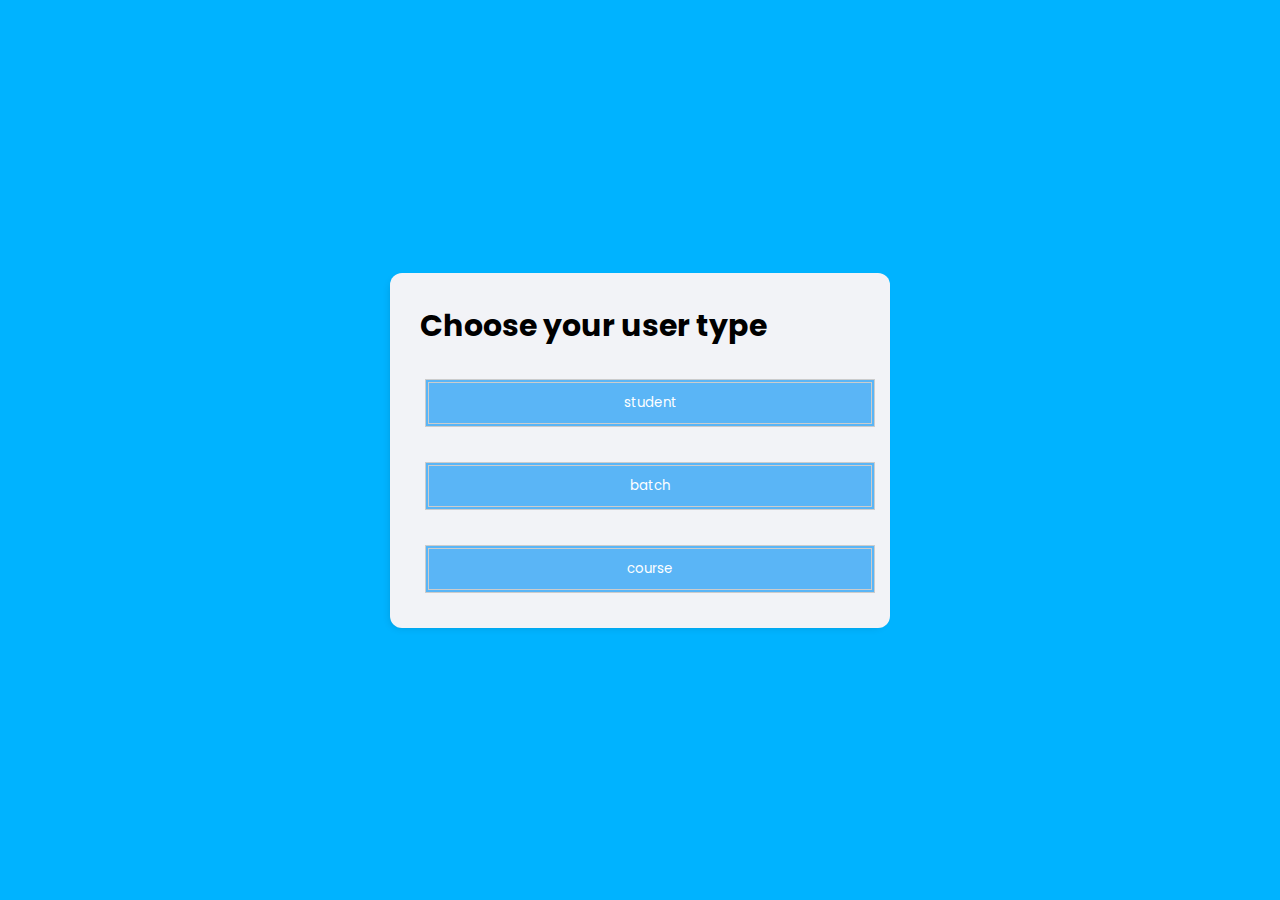
<file: index.html>
<!DOCTYPE html>
<html lang="en">

<head>
    <meta charset="UTF-8">
    <meta http-equiv="X-UA-Compatible" content="IE-edge">
    <meta name="viewport" content="width-device-width, initial-scale = 1.0">
    <title>Sign Up</title>
    <link rel="stylesheet" href="./styles/index.css">
    <style>
        button {
            display: inline-block;
            background-color: #5ab5f6;
            padding: 10px;
            width: 450px;
            color: #ffffff;
            text-align: center;
            border: 4px double #cccccc;
            cursor: pointer;
            margin: 5px;
            -webkit-transition: all 0.5s;
            -moz-transition: all 0.5s;
            -o-transition: all 0.5s;
            transition: all 0.5s;
        }

        button:hover {
            background-color: green;
        }
    </style>
</head>

<body>
    <div class="form">
        <h2>Choose your user type</h2><br>
        <div class="submit">
            <button type="button"
                onclick="window.location.href='./HTML/Student/student_signup.html'">student</button> <br><br>
            <button type="button"
                onclick="window.location.href='./HTML/Advisor/batch_signup.html'">batch</button>
            <br><br>
            <button type="button"
                onclick="window.location.href='./HTML/Instructor/course_login.html'">course</button>
        </div>


</body>

</html>
</file>
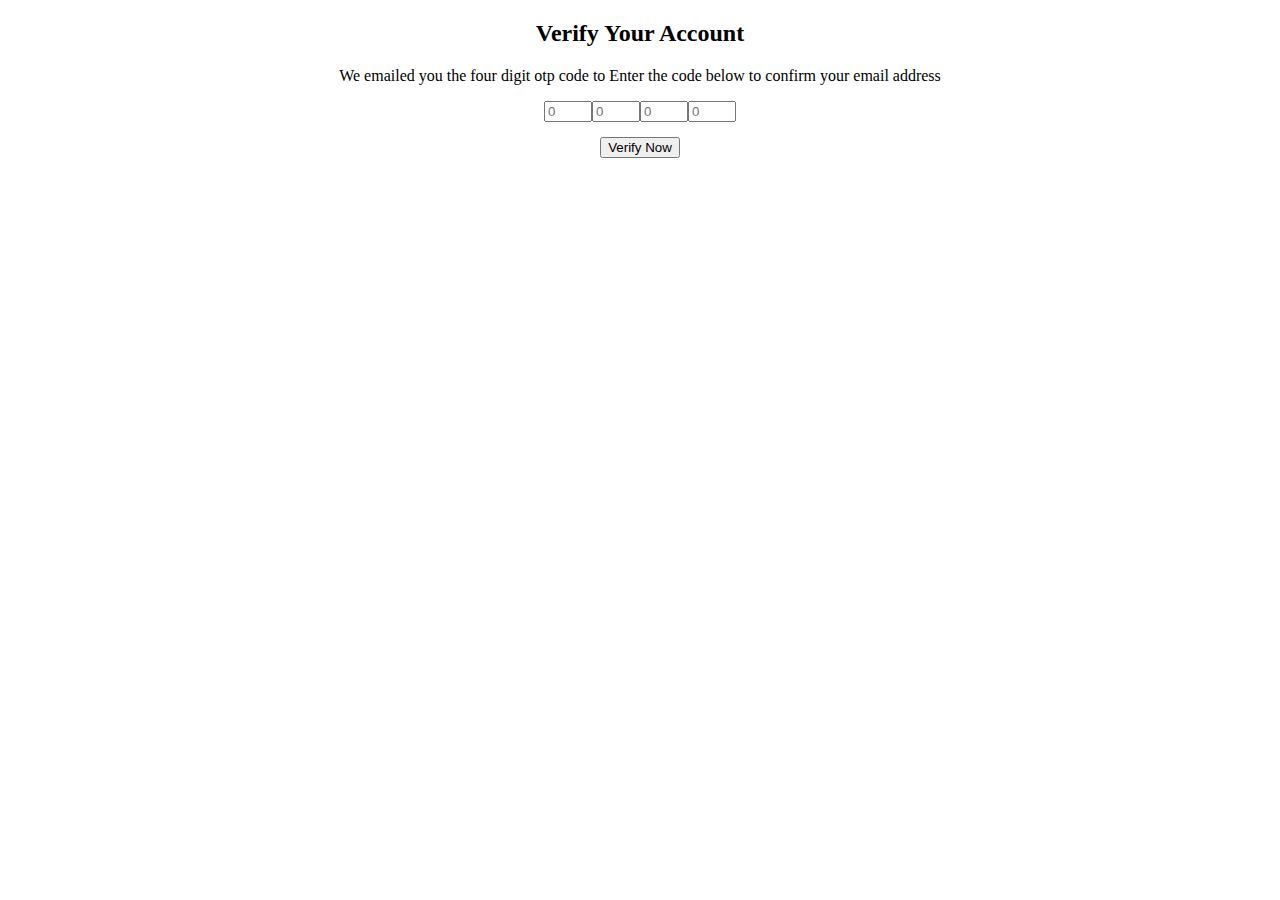
<file: HTML/Advisor/batch_otp.html>
<!DOCTYPE html>
<html lang="en">

<head>
    <meta charset="UTF-8">
    <meta http-equiv="X-UA-Compatible" content="IE-edge">
    <meta name="viewport" content="width-device-width, initial-scale = 1.0">
    <title>Verify</title>
    <link rel="stylesheet" href="../../styles/Advisor/batch_otp.css" />

</head>

<body>
    <div class="form" style="text-align: center;">
        <h2>Verify Your Account</h2>
        <p>We emailed you the four digit otp code to Enter the code below to confirm your email address</p>

        <form action="" autocomplete="off">

            <div class="fields-input">
                <input type="number" name="otp1" class="otp-field" placeholder="0" min="0" max="9" required
                    onpaste="false">
                <input type="number" name="otp2" class="otp-field" placeholder="0" min="0" max="9" required
                    onpaste="false">
                <input type="number" name="otp3" class="otp-field" placeholder="0" min="0" max="9" required
                    onpaste="false">
                <input type="number" name="otp4" class="otp-field" placeholder="0" min="0" max="9" required
                    onpaste="false">
            </div>
            <div class="submit">
                <input type="submit" value="Verify Now" class="button">
            </div>
        </form>
    </div>
    <script src="../../scripts/Advisor/batch_otp.js"></script>
</body>

</html>
</file>
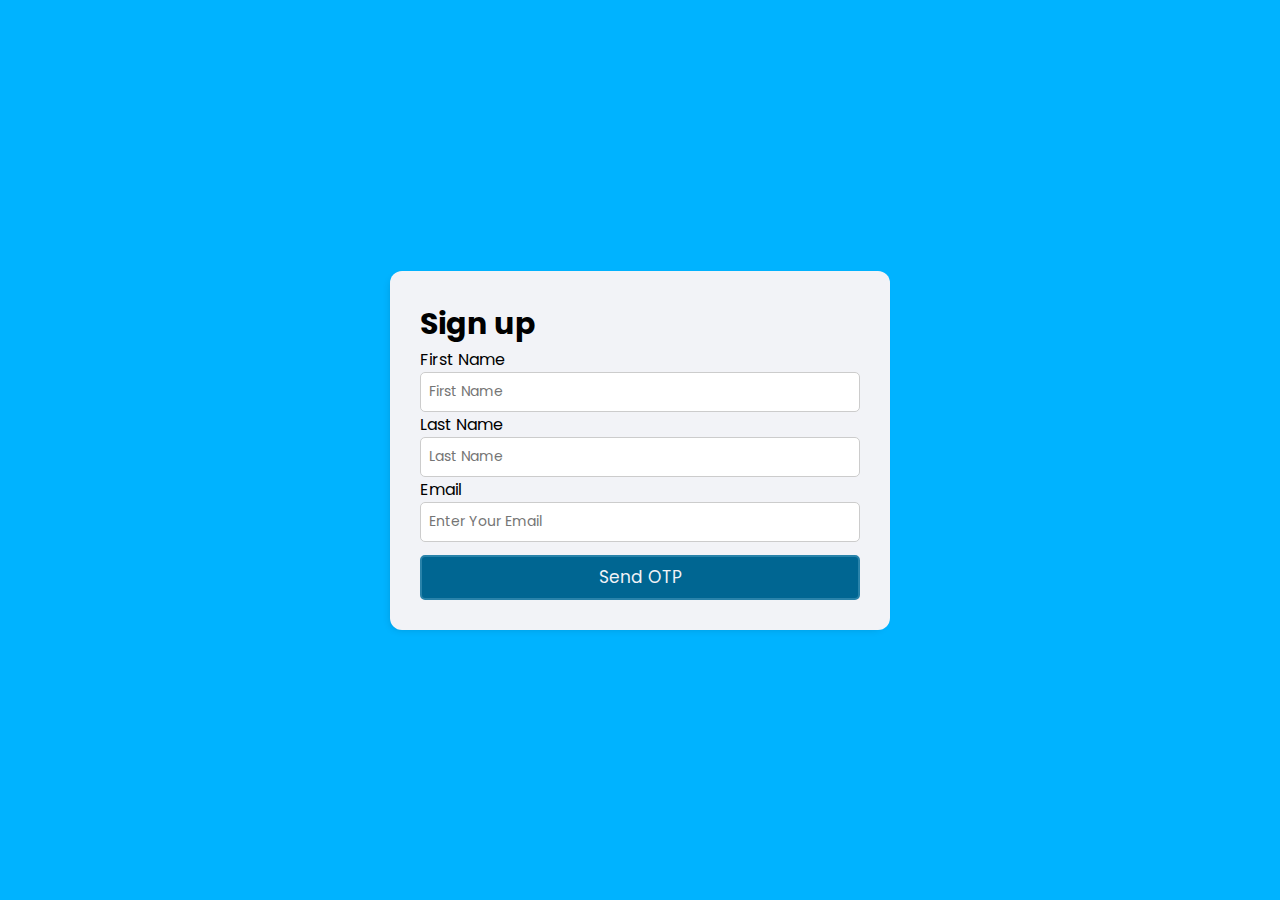
<file: HTML/Advisor/batch_signup.html>
<!DOCTYPE html>
<html lang="en">

<head>
    <meta charset="UTF-8">
    <meta http-equiv="X-UA-Compatible" content="IE-edge">
    <meta name="viewport" content="width-device-width, initial-scale = 1.0">
    <title>Sign Up</title>
    <link rel="stylesheet" href="../../styles/Advisor/batch_login.css">
</head>

<body>
    <div class="form">
        <h2>Sign up</h2>

        <form action="batch_otp.html">

            <div class="grid-details">
                <div class="input">
                    <label>First Name</label>
                    <input type="text" name="fname" placeholder="First Name" required pattern="[a-zA-Z'-'\s]*">
                </div>
                <div class="input">
                    <label>Last Name</label>
                    <input type="text" name="lname" placeholder="Last Name" required pattern="[a-zA-Z'-'\s]*">
                </div>
            </div>
            <div class="input">
                <label>Email</label>
                <input type="email" name="email" placeholder="Enter Your Email" required>
            </div>
            
            <div class="submit">
                <input type="submit" value="Send OTP" class="button" required>
            </div>
        </form>

</body>

</html>
</file>
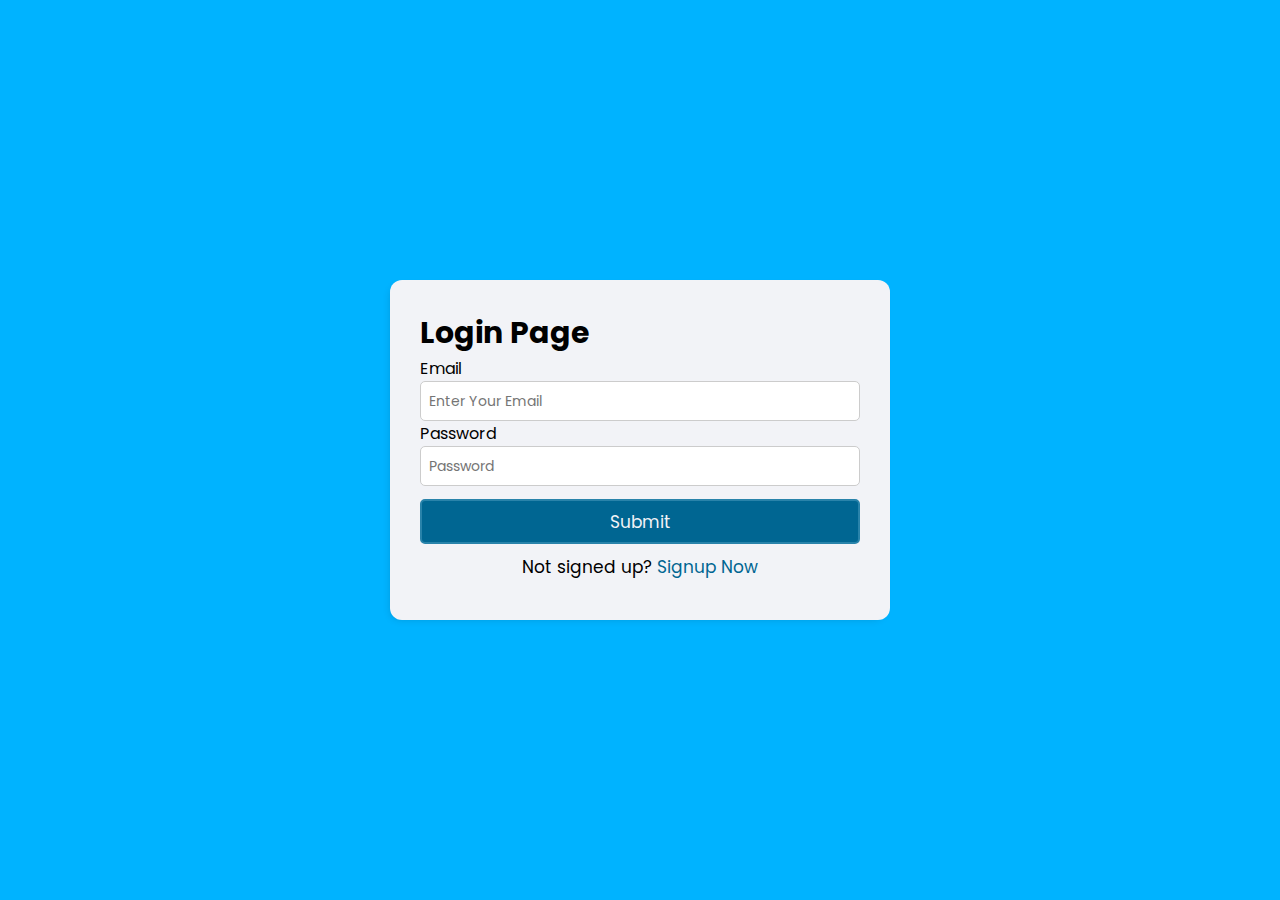
<file: HTML/Instructor/course_login.html>
<!DOCTYPE html>
<html lang="en">

<head>
    <meta charset="UTF-8">
    <meta http-equiv="X-UA-Compatible" content="IE=edge">
    <meta name="viewport" content="width=device-width, initial-scale=1.0">
    <title>Register</title>
    <link rel="stylesheet" href="../../styles/Instructor/course_login.css">
</head>

<body>
    <div class="form">
        <h2>Login Page</h2>
        <form action="course_otp.html" autocomplete="off">
            <div class="input">
                <label>Email</label>
                <input type="email" name="email" placeholder="Enter Your Email" required>
           </div>  
            
           <div class = "grid-details">
           <div class = "input">
               <label>Password</label>
               <input type ="password" name="pass" placeholder= "Password" required>
           </div>
            <div class="submit">
                <input type="submit" values="Signup Now" class="button">
            </div>
        </form>
        <div class="link">Not signed up? <a href="">Signup Now</a></div>
    </div>
</body>

</html>
</file>
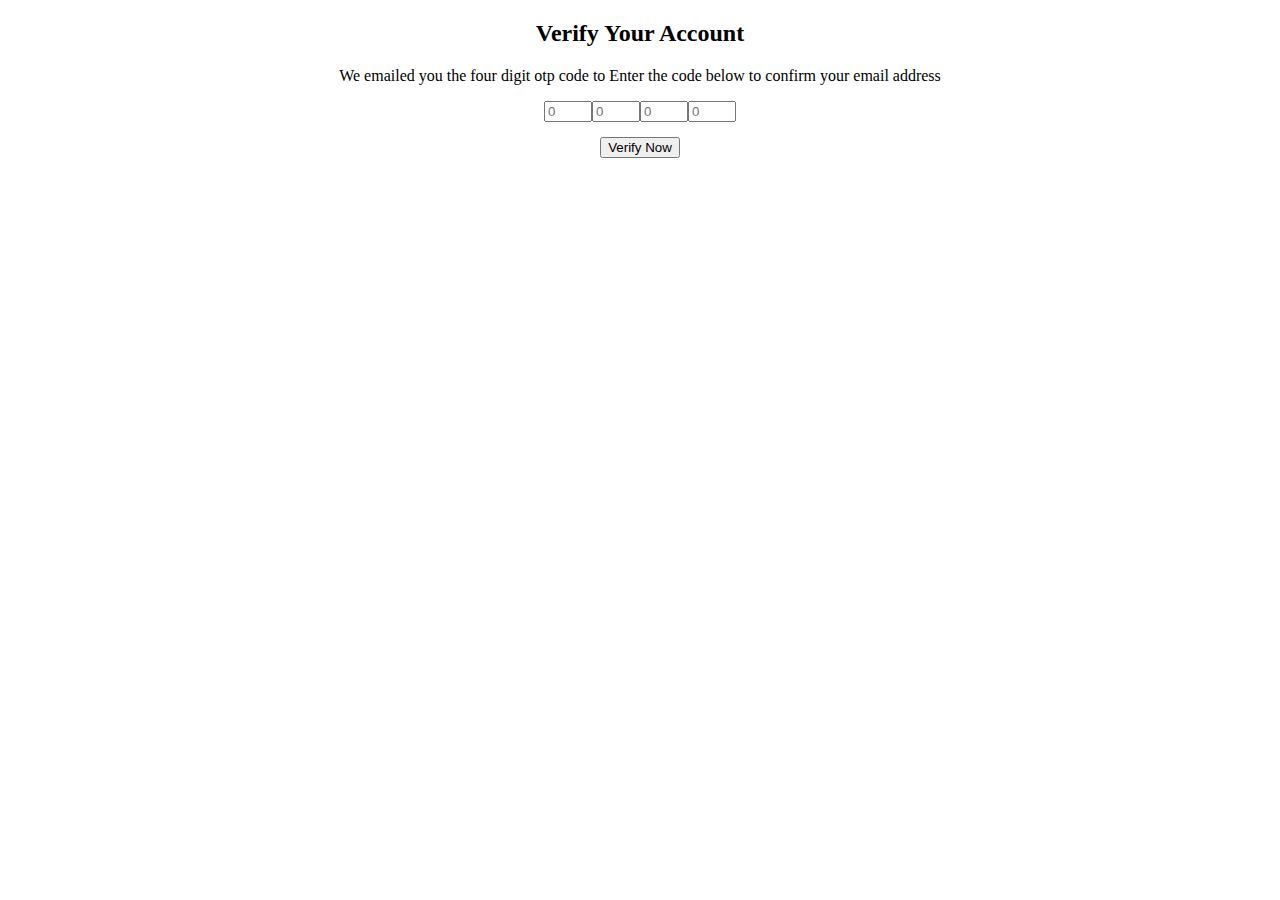
<file: HTML/Instructor/course_otp.html>
<!DOCTYPE html>
<html lang="en">

<head>
    <meta charset="UTF-8">
    <meta http-equiv="X-UA-Compatible" content="IE-edge">
    <meta name="viewport" content="width-device-width, initial-scale = 1.0">
    <title>Verify</title>
    <link rel="stylesheet" href="../../styles/Instructor/course_otp.css" />

</head>

<body>
    <div class="form" style="text-align: center;">
        <h2>Verify Your Account</h2>
        <p>We emailed you the four digit otp code to Enter the code below to confirm your email address</p>

        <form action="" autocomplete="off">

            <div class="fields-input">
                <input type="number" name="otp1" class="otp-field" placeholder="0" min="0" max="9" required
                    onpaste="false">
                <input type="number" name="otp2" class="otp-field" placeholder="0" min="0" max="9" required
                    onpaste="false">
                <input type="number" name="otp3" class="otp-field" placeholder="0" min="0" max="9" required
                    onpaste="false">
                <input type="number" name="otp4" class="otp-field" placeholder="0" min="0" max="9" required
                    onpaste="false">
            </div>
            <div class="submit">
                <input type="submit" value="Verify Now" class="button">
            </div>
        </form>
    </div>
    <script src="../../scripts/Instructor/course_otp.js"></script>
</body>

</html>
</file>
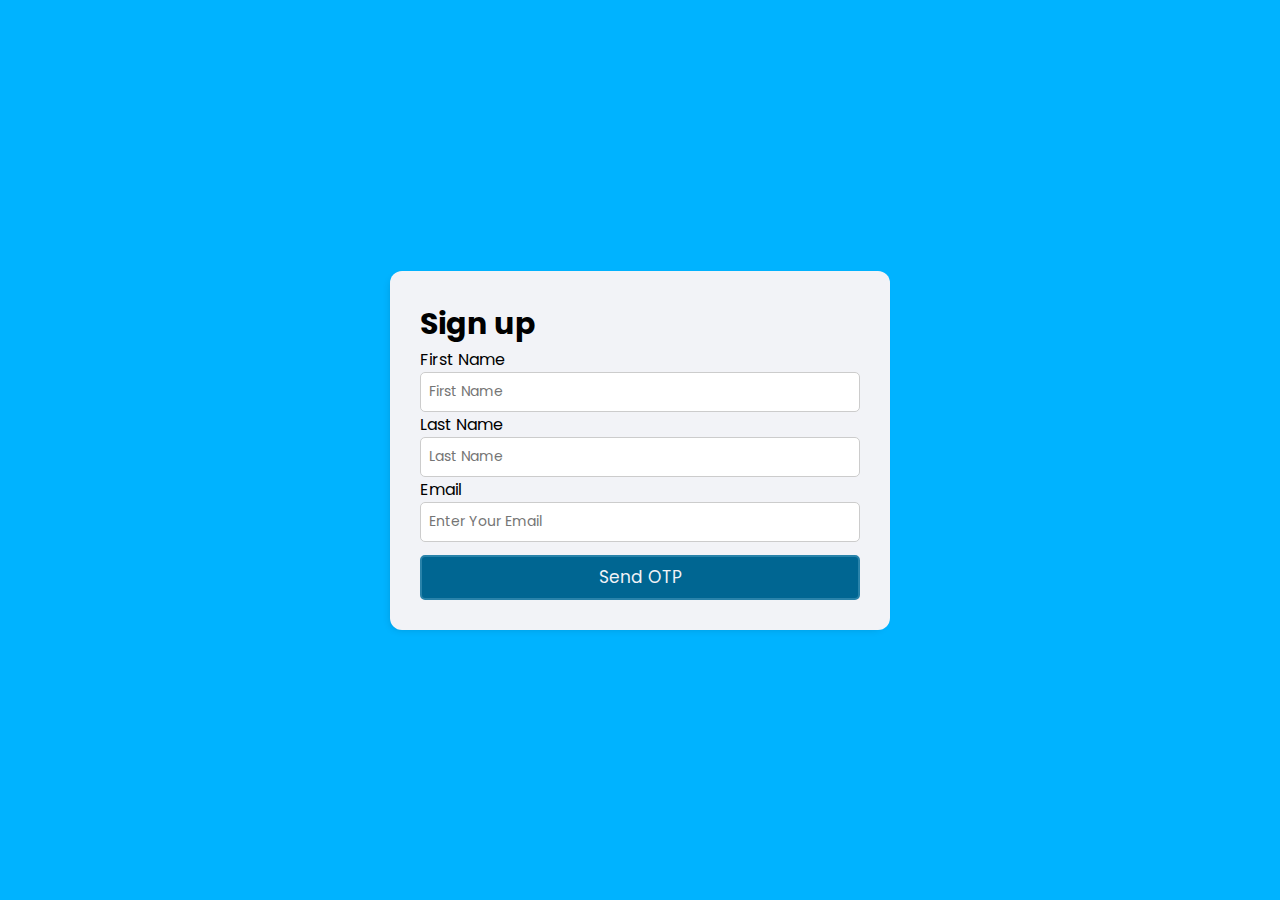
<file: HTML/Student/student_signup.html>
<!DOCTYPE html>
<html lang="en">

<head>
    <meta charset="UTF-8">
    <meta http-equiv="X-UA-Compatible" content="IE-edge">
    <meta name="viewport" content="width-device-width, initial-scale = 1.0">
    <title>Sign Up</title>
    <link rel="stylesheet" href="../../styles/Student/student_login.css">
</head>

<body>
    <div class="form">
        <h2>Sign up</h2>

        <form action="student_otp.html">

            <div class="grid-details">
                <div class="input">
                    <label>First Name</label>
                    <input type="text" name="fname" placeholder="First Name" required pattern="[a-zA-Z'-'\s]*">
                </div>
                <div class="input">
                    <label>Last Name</label>
                    <input type="text" name="lname" placeholder="Last Name" required pattern="[a-zA-Z'-'\s]*">
                </div>
            </div>
            <div class="input">
                <label>Email</label>
                <input type="email" name="email" placeholder="Enter Your Email" required>
            </div>

            <div class="submit">
                <input type="submit" value="Send OTP" class="button" required>
            </div>
        </form>
    
</body>

</html>
</file>
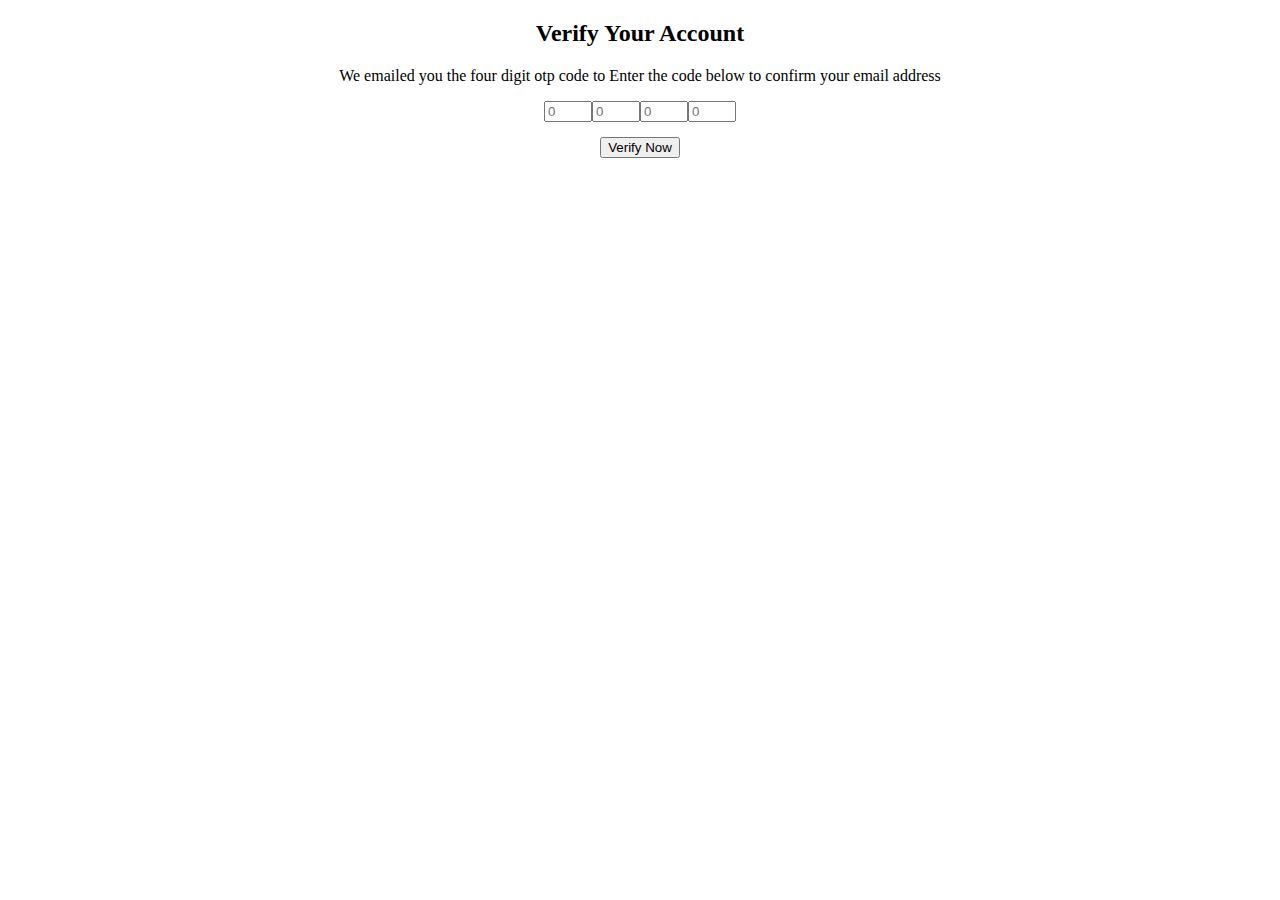
<file: weblogin/batch_advisor/html/batch_otp.html>
<!DOCTYPE html>
<html lang="en">

<head>
    <meta charset="UTF-8">
    <meta http-equiv="X-UA-Compatible" content="IE-edge">
    <meta name="viewport" content="width-device-width, initial-scale = 1.0">
    <title>Verify</title>
    <link rel="stylesheet" href="../css/batch_otp.css" />

</head>

<body>
    <div class="form" style="text-align: center;">
        <h2>Verify Your Account</h2>
        <p>We emailed you the four digit otp code to Enter the code below to confirm your email address</p>

        <form action="" autocomplete="off">

            <div class="fields-input">
                <input type="number" name="otp1" class="otp-field" placeholder="0" min="0" max="9" required
                    onpaste="false">
                <input type="number" name="otp2" class="otp-field" placeholder="0" min="0" max="9" required
                    onpaste="false">
                <input type="number" name="otp3" class="otp-field" placeholder="0" min="0" max="9" required
                    onpaste="false">
                <input type="number" name="otp4" class="otp-field" placeholder="0" min="0" max="9" required
                    onpaste="false">
            </div>
            <div class="submit">
                <input type="submit" value="Verify Now" class="button">
            </div>
        </form>
    </div>
    <script src="../js/batch_otp.js"></script>
</body>

</html>
</file>
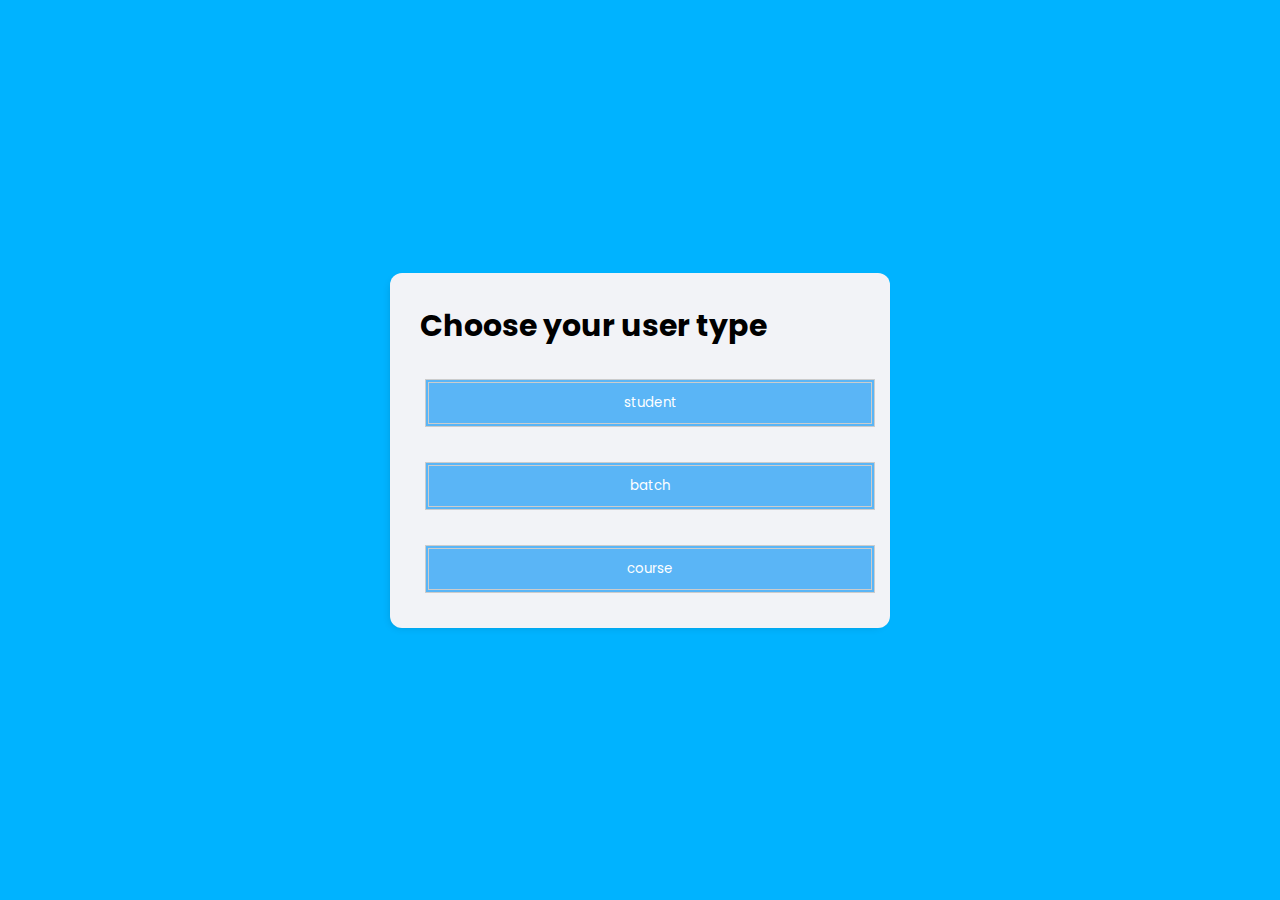
<file: weblogin/home/html/home.html>
<!DOCTYPE html>
<html lang="en">

<head>
    <meta charset="UTF-8">
    <meta http-equiv="X-UA-Compatible" content="IE-edge">
    <meta name="viewport" content="width-device-width, initial-scale = 1.0">
    <title>Sign Up</title>
    <link rel="stylesheet" href="../css/home.css">
    <style>
        button {
            display: inline-block;
            background-color: #5ab5f6;
            padding: 10px;
            width: 450px;
            color: #ffffff;
            text-align: center;
            border: 4px double #cccccc;
            cursor: pointer;
            margin: 5px;
            -webkit-transition: all 0.5s;
            -moz-transition: all 0.5s;
            -o-transition: all 0.5s;
            transition: all 0.5s;
        }

        button:hover {
            background-color: green;
        }
    </style>
</head>

<body>
    <div class="form">
        <h2>Choose your user type</h2><br>
        <div class="submit">
            <button type="button"
                onclick="window.location.href='../../student/html/student_signup.html'">student</button> <br><br>
            <button type="button"
                onclick="window.location.href='../../batch_advisor/html/batch_signup.html'">batch</button>
            <br><br>
            <button type="button"
                onclick="window.location.href='../../course_instructor/html/course_login.html'">course</button>
        </div>


</body>

</html>
</file>
<file: styles/index.css>
@import url("https://fonts.googleapis.com/css2?family=Poppins:wght@300&display=swap");

* {
    margin: 0;
    padding: 0;
    box-sizing: border-box;
    font-family: "Poppins", "sans-serif";
}

body {
    position: relative;
    background: #00b3ff;
    display: flex;
    justify-content: center;
    align-items: center;
    min-height: 100vh;
}

::selector {
    color: #ececec;
    background: #00b3ff;
}

.form {
    position: relative;
    background: #f2f3f7;
    width: 100%;
    max-width: 500px;
    border-radius: 12px;
    box-shadow: -3px 3px 10px -5px rgba(0, 0, 0, 0.2);
    padding: 30px 30px;

}

.form h2 {
    font-size: 30px;
    font-weight: 700;
}
</file>
<file: styles/Advisor/batch_otp.css>
.fields-input{
    display: flex;
    justify-content: center;
    align-items: center;
    margin: 15px 0;
}
.otp_field{
    border-radius:5px;
    font-size: 60px;
    height: 100px;
    width: 100px;
    border: 3px solid #cacaca;
    margin: 1%;
    text-align: center;
    font-weight: 600;
    outline: none;
}

.otp_field::-webkit-inner-spin-button,
.otp_field::-webkit-outer-spin-button{
    -webkit-appearance: none;
    margin: 0;
}
.otp_field:valid{
    border-color: #3095d8;
    box-shadow: 0 10px 10px -5px rgba(0,0,0,0.25);
}

@media only screen and (max-width: 455px){
    .otp_field{
        font-size:55px;
        height: 80px;
        width: 80px;
    }
}
</file>
<file: styles/Advisor/batch_login.css>
@import url("https://fonts.googleapis.com/css2?family=Poppins:wght@300&display=swap");

* {
    margin: 0;
    padding: 0;
    box-sizing: border-box;
    font-family: "Poppins", "sans-serif";
}

a {
    text-decoration: none;
}

body {
    position: relative;
    background: #00b3ff;
    display: flex;
    justify-content: center;
    align-items: center;
    min-height: 100vh;
}

::selector {
    color: #ececec;
    background: #00b3ff;
}

.form {
    position: relative;
    background: #f2f3f7;
    width: 100%;
    max-width: 500px;
    border-radius: 12px;
    box-shadow: -3px 3px 10px -5px rgba(0, 0, 0, 0.2);
    padding: 30px 30px;

}

.form h2 {
    font-size: 30px;
    font-weight: 700;
}

.form p {
    font-size: 14px;
    padding-bottom: 8px;
}

.form .form .grid-details {
    display: flex;
}

.form .grid-details .input:first-child {
    margin-right: 8px;
    width: 100%;
}

.form .grid-details .input:last-child {
    margin-right: 8px;
    width: 100%;
}

.form form .input input {
    height: 40px;
    width: 100%;
    font-size: 14px;
    padding: 0 8px;
    border: 1px solid #ccc;
    border-radius: 5px;
    outline: none;
}

.form form .input:focus,
.form form .input input:valid {
    border: 2px solid #00b3ff;
    transition: 0.1s ease;
    outline: none;
}

.form form input.button {
    height: 45px;
    border: none;
    color: #f2f3f7;
    width: 100%;
    background: #006692;
    font-size: 17px;
    border-radius: 5px;
    cursor: pointer;
    margin-top: 13px;
    border: 2px solid #2983aa;
}

.form .link {
    text-align: center;
    margin: 10px 0;
    font-size: 17px;
}

.form .link a {
    color: #006692;
    text-decoration: none;
    transition: 0.5s all;
}

.form .link a:hover {
    text-decoration: underline;
}

.form form .btn-group btn-group button {
    background-color: #04AA6D;
    /* Green background */
    border: 1px solid green;
    /* Green border */
    color: white;
    /* White text */
    padding: 10px 24px;
    /* Some padding */
    cursor: pointer;
    /* Pointer/hand icon */
    width: 100%;
    /*Set a width if needed*/
    display: block;
    /* Make the buttons appear below each other */
}

.form form .btn-group btn-group button:not(:last-child) {
    border-bottom: none;
    /* Prevent double borders */
}

/* Add a background color on hover */
.form form .btn-group btn-group button:hover {
    background-color: #3e8e41;
}
</file>
<file: styles/Instructor/course_login.css>
@import url("https://fonts.googleapis.com/css2?family=Poppins:wght@300&display=swap");

* {
    margin: 0;
    padding: 0;
    box-sizing: border-box;
    font-family: "Poppins", "sans-serif";
}

a {
    text-decoration: none;
}

body {
    position: relative;
    background: #00b3ff;
    display: flex;
    justify-content: center;
    align-items: center;
    min-height: 100vh;
}

::selector {
    color: #ececec;
    background: #00b3ff;
}

.form {
    position: relative;
    background: #f2f3f7;
    width: 100%;
    max-width: 500px;
    border-radius: 12px;
    box-shadow: -3px 3px 10px -5px rgba(0, 0, 0, 0.2);
    padding: 30px 30px;

}

.form h2 {
    font-size: 30px;
    font-weight: 700;
}

.form p {
    font-size: 14px;
    padding-bottom: 8px;
}

.form .form .grid-details {
    display: flex;
}

.form .grid-details .input:first-child {
    margin-right: 8px;
    width: 100%;
}

.form .grid-details .input:last-child {
    margin-right: 8px;
    width: 100%;
}

.form form .input input {
    height: 40px;
    width: 100%;
    font-size: 14px;
    padding: 0 8px;
    border: 1px solid #ccc;
    border-radius: 5px;
    outline: none;
}

.form form .input:focus,
.form form .input input:valid {
    border: 2px solid #00b3ff;
    transition: 0.1s ease;
    outline: none;
}

.form form input.button {
    height: 45px;
    border: none;
    color: #f2f3f7;
    width: 100%;
    background: #006692;
    font-size: 17px;
    border-radius: 5px;
    cursor: pointer;
    margin-top: 13px;
    border: 2px solid #2983aa;
}

.form .link {
    text-align: center;
    margin: 10px 0;
    font-size: 17px;
}

.form .link a {
    color: #006692;
    text-decoration: none;
    transition: 0.5s all;
}

.form .link a:hover {
    text-decoration: underline;
}

.form form .btn-group btn-group button {
    background-color: #04AA6D;
    /* Green background */
    border: 1px solid green;
    /* Green border */
    color: white;
    /* White text */
    padding: 10px 24px;
    /* Some padding */
    cursor: pointer;
    /* Pointer/hand icon */
    width: 100%;
    /*Set a width if needed*/
    display: block;
    /* Make the buttons appear below each other */
}

.form form .btn-group btn-group button:not(:last-child) {
    border-bottom: none;
    /* Prevent double borders */
}

/* Add a background color on hover */
.form form .btn-group btn-group button:hover {
    background-color: #3e8e41;
}
</file>
<file: styles/Instructor/course_otp.css>
.fields-input{
    display: flex;
    justify-content: center;
    align-items: center;
    margin: 15px 0;
}
.otp_field{
    border-radius:5px;
    font-size: 60px;
    height: 100px;
    width: 100px;
    border: 3px solid #cacaca;
    margin: 1%;
    text-align: center;
    font-weight: 600;
    outline: none;
}

.otp_field::-webkit-inner-spin-button,
.otp_field::-webkit-outer-spin-button{
    -webkit-appearance: none;
    margin: 0;
}
.otp_field:valid{
    border-color: #3095d8;
    box-shadow: 0 10px 10px -5px rgba(0,0,0,0.25);
}

@media only screen and (max-width: 455px){
    .otp_field{
        font-size:55px;
        height: 80px;
        width: 80px;
    }
}
</file>
<file: styles/Student/student_login.css>
@import url("https://fonts.googleapis.com/css2?family=Poppins:wght@300&display=swap");

* {
    margin: 0;
    padding: 0;
    box-sizing: border-box;
    font-family: "Poppins", "sans-serif";
}

a {
    text-decoration: none;
}

body {
    position: relative;
    background: #00b3ff;
    display: flex;
    justify-content: center;
    align-items: center;
    min-height: 100vh;
}

::selector {
    color: #ececec;
    background: #00b3ff;
}

.form {
    position: relative;
    background: #f2f3f7;
    width: 100%;
    max-width: 500px;
    border-radius: 12px;
    box-shadow: -3px 3px 10px -5px rgba(0, 0, 0, 0.2);
    padding: 30px 30px;

}

.form h2 {
    font-size: 30px;
    font-weight: 700;
}

.form p {
    font-size: 14px;
    padding-bottom: 8px;
}

.form .form .grid-details {
    display: flex;
}

.form .grid-details .input:first-child {
    margin-right: 8px;
    width: 100%;
}

.form .grid-details .input:last-child {
    margin-right: 8px;
    width: 100%;
}

.form form .input input {
    height: 40px;
    width: 100%;
    font-size: 14px;
    padding: 0 8px;
    border: 1px solid #ccc;
    border-radius: 5px;
    outline: none;
}

.form form .input:focus,
.form form .input input:valid {
    border: 2px solid #00b3ff;
    transition: 0.1s ease;
    outline: none;
}

.form form input.button {
    height: 45px;
    border: none;
    color: #f2f3f7;
    width: 100%;
    background: #006692;
    font-size: 17px;
    border-radius: 5px;
    cursor: pointer;
    margin-top: 13px;
    border: 2px solid #2983aa;
}

.form .link {
    text-align: center;
    margin: 10px 0;
    font-size: 17px;
}

.form .link a {
    color: #006692;
    text-decoration: none;
    transition: 0.5s all;
}

.form .link a:hover {
    text-decoration: underline;
}

.form form .btn-group btn-group button {
    background-color: #04AA6D;
    /* Green background */
    border: 1px solid green;
    /* Green border */
    color: white;
    /* White text */
    padding: 10px 24px;
    /* Some padding */
    cursor: pointer;
    /* Pointer/hand icon */
    width: 100%;
    /*Set a width if needed*/
    display: block;
    /* Make the buttons appear below each other */
}

.form form .btn-group btn-group button:not(:last-child) {
    border-bottom: none;
    /* Prevent double borders */
}

/* Add a background color on hover */
.form form .btn-group btn-group button:hover {
    background-color: #3e8e41;
}
</file>
<file: weblogin/batch_advisor/css/batch_otp.css>
.fields-input{
    display: flex;
    justify-content: center;
    align-items: center;
    margin: 15px 0;
}
.otp_field{
    border-radius:5px;
    font-size: 60px;
    height: 100px;
    width: 100px;
    border: 3px solid #cacaca;
    margin: 1%;
    text-align: center;
    font-weight: 600;
    outline: none;
}

.otp_field::-webkit-inner-spin-button,
.otp_field::-webkit-outer-spin-button{
    -webkit-appearance: none;
    margin: 0;
}
.otp_field:valid{
    border-color: #3095d8;
    box-shadow: 0 10px 10px -5px rgba(0,0,0,0.25);
}

@media only screen and (max-width: 455px){
    .otp_field{
        font-size:55px;
        height: 80px;
        width: 80px;
    }
}
</file>
<file: weblogin/home/css/home.css>
@import url("https://fonts.googleapis.com/css2?family=Poppins:wght@300&display=swap");

* {
    margin: 0;
    padding: 0;
    box-sizing: border-box;
    font-family: "Poppins", "sans-serif";
}

body {
    position: relative;
    background: #00b3ff;
    display: flex;
    justify-content: center;
    align-items: center;
    min-height: 100vh;
}

::selector {
    color: #ececec;
    background: #00b3ff;
}

.form {
    position: relative;
    background: #f2f3f7;
    width: 100%;
    max-width: 500px;
    border-radius: 12px;
    box-shadow: -3px 3px 10px -5px rgba(0, 0, 0, 0.2);
    padding: 30px 30px;

}

.form h2 {
    font-size: 30px;
    font-weight: 700;
}
</file>
